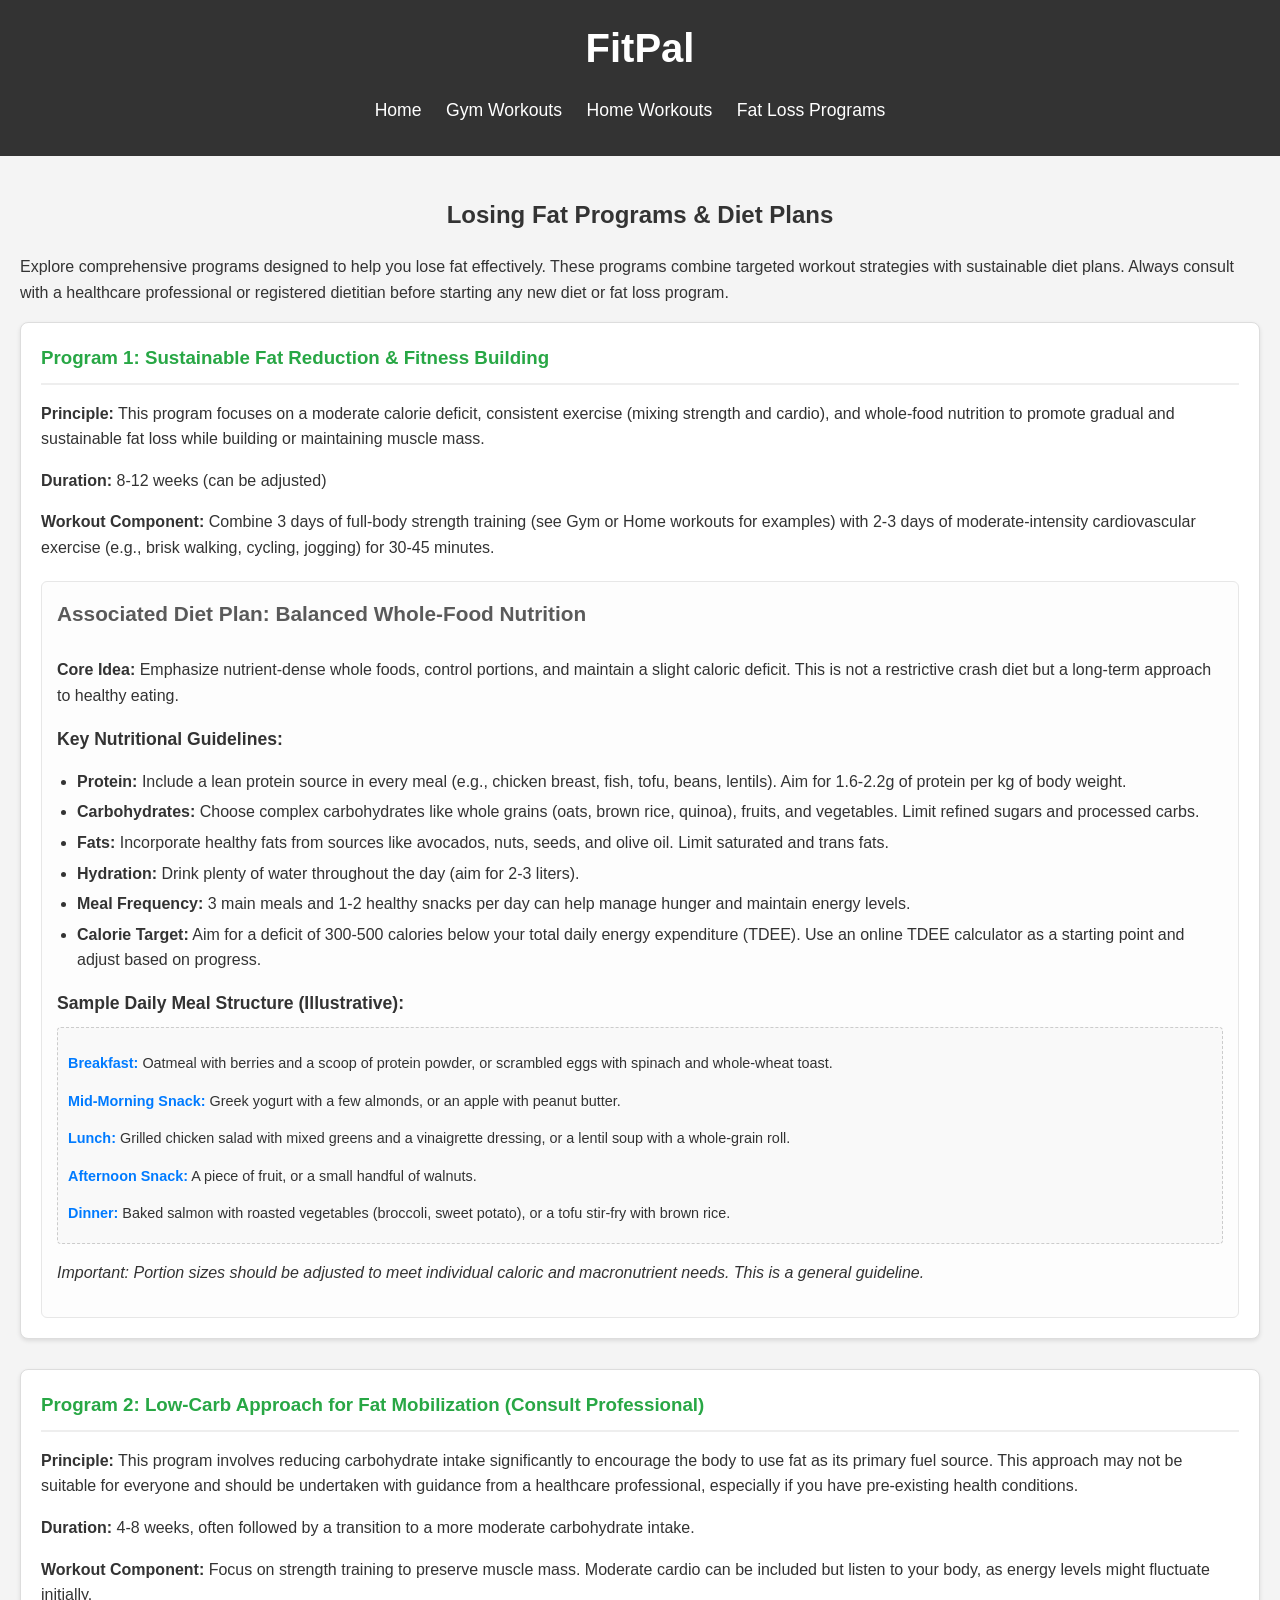
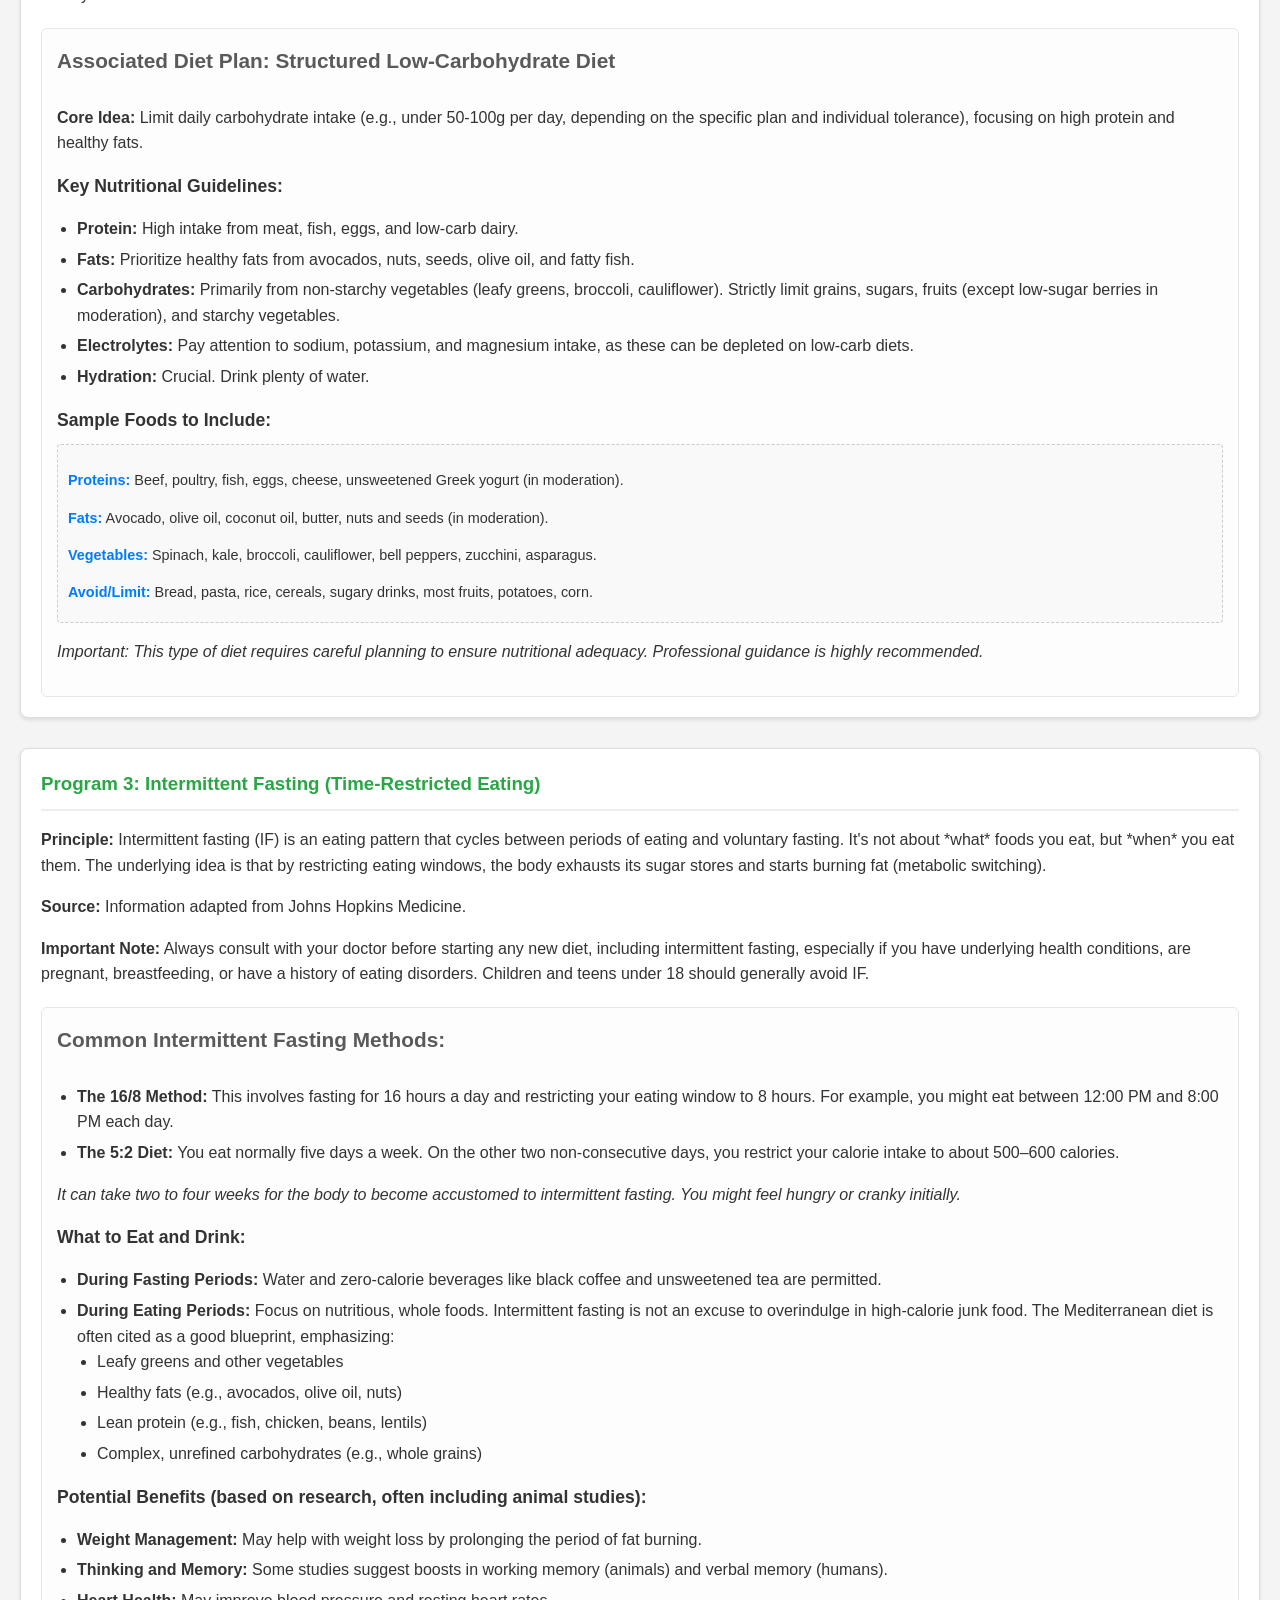
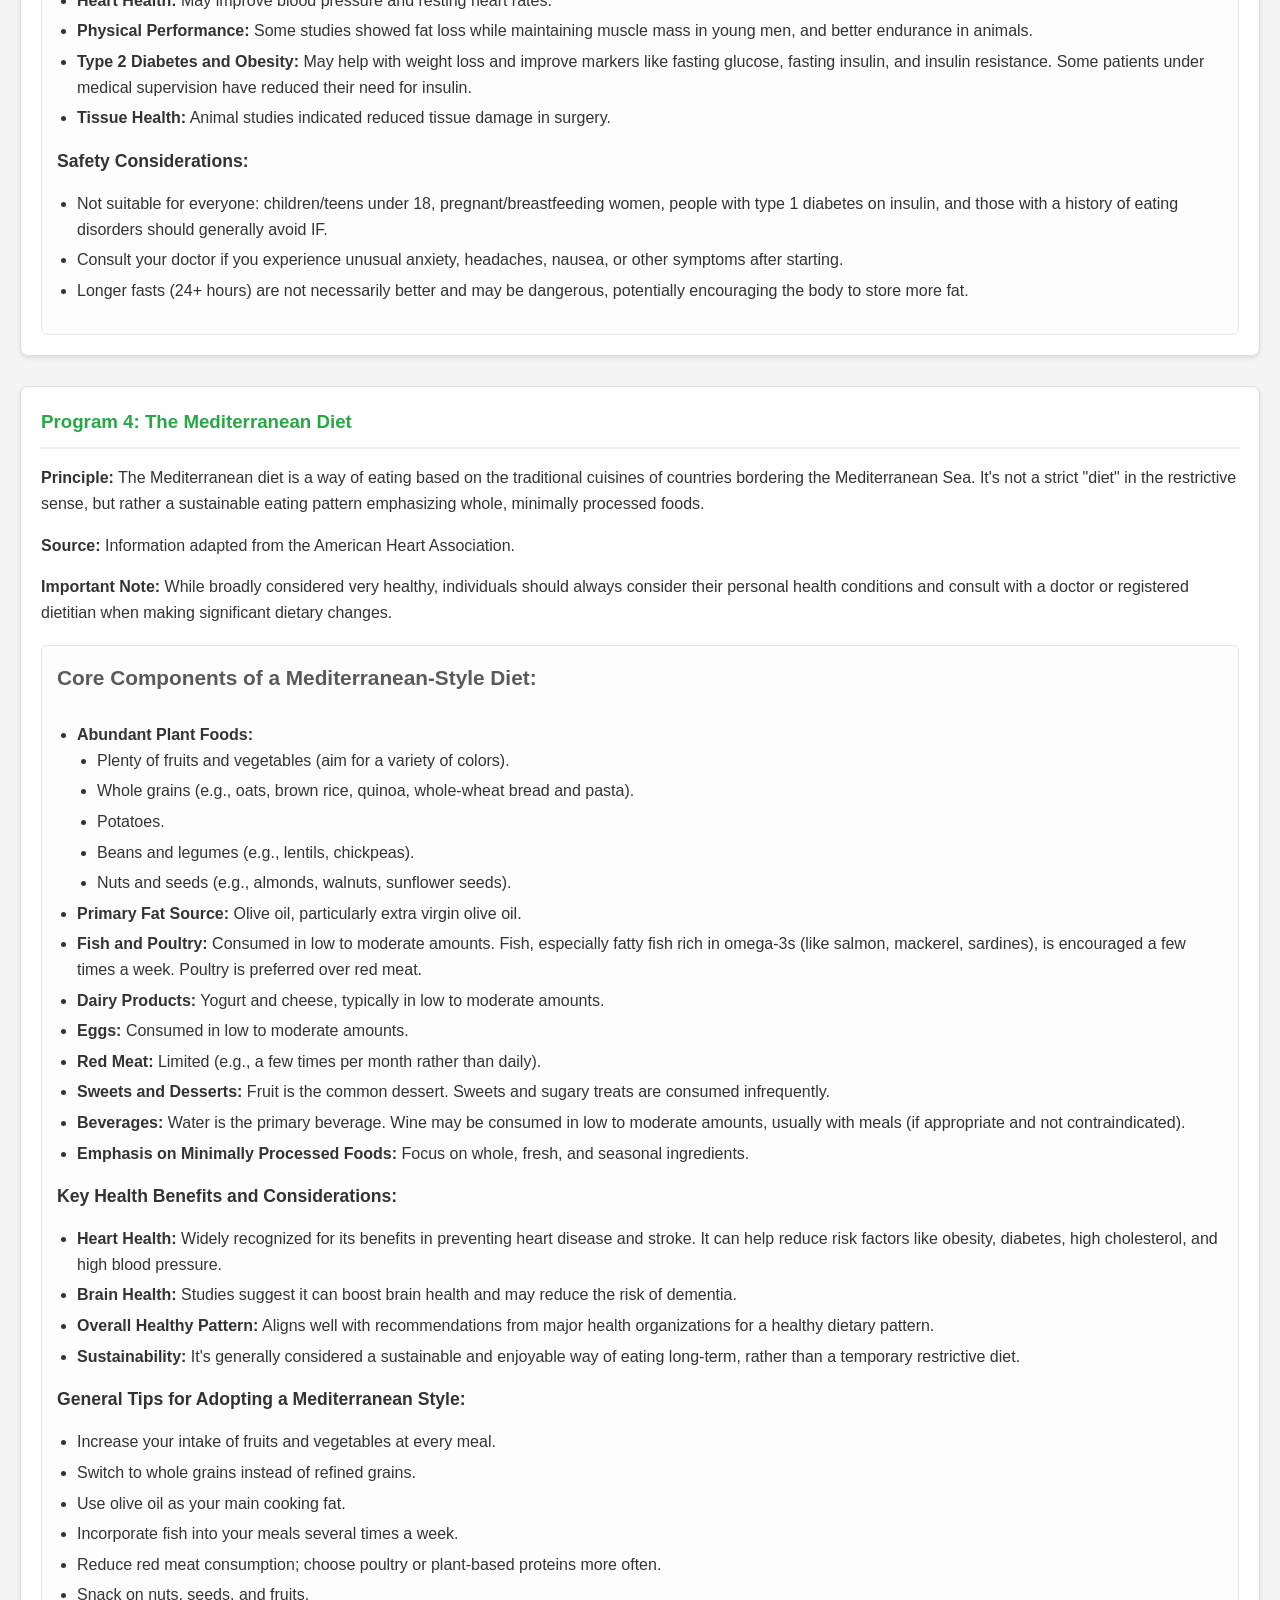
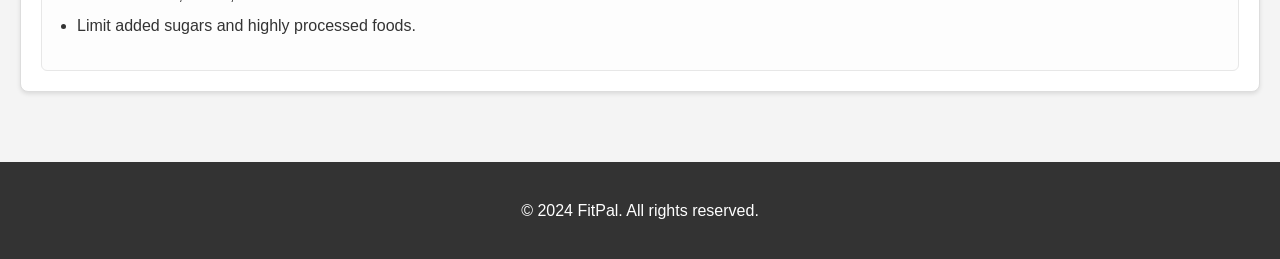
<file: workouts/fat_loss/index.html>
<!DOCTYPE html>
<html lang="en">
<head>
    <meta charset="UTF-8">
    <meta name="viewport" content="width=device-width, initial-scale=1.0">
    <title>Fat Loss Programs - FitPal</title>
    <link rel="stylesheet" href="../../css/style.css">
</head>
<body>
    <header>
        <h1>FitPal</h1>
        <nav>
            <ul>
                <li><a href="../../index.html">Home</a></li>
                <li><a href="../gym/index.html">Gym Workouts</a></li>
                <li><a href="../home/index.html">Home Workouts</a></li>
                <li><a href="index.html">Fat Loss Programs</a></li>
            </ul>
        </nav>
    </header>
    <main>
        <h2>Losing Fat Programs & Diet Plans</h2>
        <p>Explore comprehensive programs designed to help you lose fat effectively. These programs combine targeted workout strategies with sustainable diet plans. Always consult with a healthcare professional or registered dietitian before starting any new diet or fat loss program.</p>

        <section class="fat-loss-program">
            <h3>Program 1: Sustainable Fat Reduction & Fitness Building</h3>
            <p><strong>Principle:</strong> This program focuses on a moderate calorie deficit, consistent exercise (mixing strength and cardio), and whole-food nutrition to promote gradual and sustainable fat loss while building or maintaining muscle mass.</p>
            <p><strong>Duration:</strong> 8-12 weeks (can be adjusted)</p>
            <p><strong>Workout Component:</strong> Combine 3 days of full-body strength training (see Gym or Home workouts for examples) with 2-3 days of moderate-intensity cardiovascular exercise (e.g., brisk walking, cycling, jogging) for 30-45 minutes.</p>

            <article class="diet-plan">
                <h4>Associated Diet Plan: Balanced Whole-Food Nutrition</h4>
                <p><strong>Core Idea:</strong> Emphasize nutrient-dense whole foods, control portions, and maintain a slight caloric deficit. This is not a restrictive crash diet but a long-term approach to healthy eating.</p>

                <h5>Key Nutritional Guidelines:</h5>
                <ul>
                    <li><strong>Protein:</strong> Include a lean protein source in every meal (e.g., chicken breast, fish, tofu, beans, lentils). Aim for 1.6-2.2g of protein per kg of body weight.</li>
                    <li><strong>Carbohydrates:</strong> Choose complex carbohydrates like whole grains (oats, brown rice, quinoa), fruits, and vegetables. Limit refined sugars and processed carbs.</li>
                    <li><strong>Fats:</strong> Incorporate healthy fats from sources like avocados, nuts, seeds, and olive oil. Limit saturated and trans fats.</li>
                    <li><strong>Hydration:</strong> Drink plenty of water throughout the day (aim for 2-3 liters).</li>
                    <li><strong>Meal Frequency:</strong> 3 main meals and 1-2 healthy snacks per day can help manage hunger and maintain energy levels.</li>
                    <li><strong>Calorie Target:</strong> Aim for a deficit of 300-500 calories below your total daily energy expenditure (TDEE). Use an online TDEE calculator as a starting point and adjust based on progress.</li>
                </ul>

                <h5>Sample Daily Meal Structure (Illustrative):</h5>
                <div class="sample-meal-plan">
                    <p><strong>Breakfast:</strong> Oatmeal with berries and a scoop of protein powder, or scrambled eggs with spinach and whole-wheat toast.</p>
                    <p><strong>Mid-Morning Snack:</strong> Greek yogurt with a few almonds, or an apple with peanut butter.</p>
                    <p><strong>Lunch:</strong> Grilled chicken salad with mixed greens and a vinaigrette dressing, or a lentil soup with a whole-grain roll.</p>
                    <p><strong>Afternoon Snack:</strong> A piece of fruit, or a small handful of walnuts.</p>
                    <p><strong>Dinner:</strong> Baked salmon with roasted vegetables (broccoli, sweet potato), or a tofu stir-fry with brown rice.</p>
                </div>
                <p><em>Important: Portion sizes should be adjusted to meet individual caloric and macronutrient needs. This is a general guideline.</em></p>
            </article>
        </section>

        <section class="fat-loss-program">
            <h3>Program 2: Low-Carb Approach for Fat Mobilization (Consult Professional)</h3>
            <p><strong>Principle:</strong> This program involves reducing carbohydrate intake significantly to encourage the body to use fat as its primary fuel source. This approach may not be suitable for everyone and should be undertaken with guidance from a healthcare professional, especially if you have pre-existing health conditions.</p>
            <p><strong>Duration:</strong> 4-8 weeks, often followed by a transition to a more moderate carbohydrate intake.</p>
            <p><strong>Workout Component:</strong> Focus on strength training to preserve muscle mass. Moderate cardio can be included but listen to your body, as energy levels might fluctuate initially.</p>

            <article class="diet-plan">
                <h4>Associated Diet Plan: Structured Low-Carbohydrate Diet</h4>
                <p><strong>Core Idea:</strong> Limit daily carbohydrate intake (e.g., under 50-100g per day, depending on the specific plan and individual tolerance), focusing on high protein and healthy fats.</p>

                <h5>Key Nutritional Guidelines:</h5>
                <ul>
                    <li><strong>Protein:</strong> High intake from meat, fish, eggs, and low-carb dairy.</li>
                    <li><strong>Fats:</strong> Prioritize healthy fats from avocados, nuts, seeds, olive oil, and fatty fish.</li>
                    <li><strong>Carbohydrates:</strong> Primarily from non-starchy vegetables (leafy greens, broccoli, cauliflower). Strictly limit grains, sugars, fruits (except low-sugar berries in moderation), and starchy vegetables.</li>
                    <li><strong>Electrolytes:</strong> Pay attention to sodium, potassium, and magnesium intake, as these can be depleted on low-carb diets.</li>
                    <li><strong>Hydration:</strong> Crucial. Drink plenty of water.</li>
                </ul>

                <h5>Sample Foods to Include:</h5>
                <div class="sample-meal-plan">
                    <p><strong>Proteins:</strong> Beef, poultry, fish, eggs, cheese, unsweetened Greek yogurt (in moderation).</p>
                    <p><strong>Fats:</strong> Avocado, olive oil, coconut oil, butter, nuts and seeds (in moderation).</p>
                    <p><strong>Vegetables:</strong> Spinach, kale, broccoli, cauliflower, bell peppers, zucchini, asparagus.</p>
                    <p><strong>Avoid/Limit:</strong> Bread, pasta, rice, cereals, sugary drinks, most fruits, potatoes, corn.</p>
                </div>
                <p><em>Important: This type of diet requires careful planning to ensure nutritional adequacy. Professional guidance is highly recommended.</em></p>
            </article>
        </section>

        <section class="fat-loss-program">
            <h3>Program 3: Intermittent Fasting (Time-Restricted Eating)</h3>
            <p><strong>Principle:</strong> Intermittent fasting (IF) is an eating pattern that cycles between periods of eating and voluntary fasting. It's not about *what* foods you eat, but *when* you eat them. The underlying idea is that by restricting eating windows, the body exhausts its sugar stores and starts burning fat (metabolic switching).</p>
            <p><strong>Source:</strong> Information adapted from Johns Hopkins Medicine.</p>
            <p><strong>Important Note:</strong> Always consult with your doctor before starting any new diet, including intermittent fasting, especially if you have underlying health conditions, are pregnant, breastfeeding, or have a history of eating disorders. Children and teens under 18 should generally avoid IF.</p>

            <article class="diet-plan">
                <h4>Common Intermittent Fasting Methods:</h4>
                <ul>
                    <li><strong>The 16/8 Method:</strong> This involves fasting for 16 hours a day and restricting your eating window to 8 hours. For example, you might eat between 12:00 PM and 8:00 PM each day.</li>
                    <li><strong>The 5:2 Diet:</strong> You eat normally five days a week. On the other two non-consecutive days, you restrict your calorie intake to about 500–600 calories.</li>
                </ul>
                <p><em>It can take two to four weeks for the body to become accustomed to intermittent fasting. You might feel hungry or cranky initially.</em></p>

                <h5>What to Eat and Drink:</h5>
                <ul>
                    <li><strong>During Fasting Periods:</strong> Water and zero-calorie beverages like black coffee and unsweetened tea are permitted.</li>
                    <li><strong>During Eating Periods:</strong> Focus on nutritious, whole foods. Intermittent fasting is not an excuse to overindulge in high-calorie junk food. The Mediterranean diet is often cited as a good blueprint, emphasizing:
                        <ul>
                            <li>Leafy greens and other vegetables</li>
                            <li>Healthy fats (e.g., avocados, olive oil, nuts)</li>
                            <li>Lean protein (e.g., fish, chicken, beans, lentils)</li>
                            <li>Complex, unrefined carbohydrates (e.g., whole grains)</li>
                        </ul>
                    </li>
                </ul>

                <h5>Potential Benefits (based on research, often including animal studies):</h5>
                <ul>
                    <li><strong>Weight Management:</strong> May help with weight loss by prolonging the period of fat burning.</li>
                    <li><strong>Thinking and Memory:</strong> Some studies suggest boosts in working memory (animals) and verbal memory (humans).</li>
                    <li><strong>Heart Health:</strong> May improve blood pressure and resting heart rates.</li>
                    <li><strong>Physical Performance:</strong> Some studies showed fat loss while maintaining muscle mass in young men, and better endurance in animals.</li>
                    <li><strong>Type 2 Diabetes and Obesity:</strong> May help with weight loss and improve markers like fasting glucose, fasting insulin, and insulin resistance. Some patients under medical supervision have reduced their need for insulin.</li>
                    <li><strong>Tissue Health:</strong> Animal studies indicated reduced tissue damage in surgery.</li>
                </ul>

                <h5>Safety Considerations:</h5>
                <ul>
                    <li>Not suitable for everyone: children/teens under 18, pregnant/breastfeeding women, people with type 1 diabetes on insulin, and those with a history of eating disorders should generally avoid IF.</li>
                    <li>Consult your doctor if you experience unusual anxiety, headaches, nausea, or other symptoms after starting.</li>
                    <li>Longer fasts (24+ hours) are not necessarily better and may be dangerous, potentially encouraging the body to store more fat.</li>
                </ul>
            </article>
        </section>

        <section class="fat-loss-program">
            <h3>Program 4: The Mediterranean Diet</h3>
            <p><strong>Principle:</strong> The Mediterranean diet is a way of eating based on the traditional cuisines of countries bordering the Mediterranean Sea. It's not a strict "diet" in the restrictive sense, but rather a sustainable eating pattern emphasizing whole, minimally processed foods.</p>
            <p><strong>Source:</strong> Information adapted from the American Heart Association.</p>
            <p><strong>Important Note:</strong> While broadly considered very healthy, individuals should always consider their personal health conditions and consult with a doctor or registered dietitian when making significant dietary changes.</p>

            <article class="diet-plan">
                <h4>Core Components of a Mediterranean-Style Diet:</h4>
                <ul>
                    <li><strong>Abundant Plant Foods:</strong>
                        <ul>
                            <li>Plenty of fruits and vegetables (aim for a variety of colors).</li>
                            <li>Whole grains (e.g., oats, brown rice, quinoa, whole-wheat bread and pasta).</li>
                            <li>Potatoes.</li>
                            <li>Beans and legumes (e.g., lentils, chickpeas).</li>
                            <li>Nuts and seeds (e.g., almonds, walnuts, sunflower seeds).</li>
                        </ul>
                    </li>
                    <li><strong>Primary Fat Source:</strong> Olive oil, particularly extra virgin olive oil.</li>
                    <li><strong>Fish and Poultry:</strong> Consumed in low to moderate amounts. Fish, especially fatty fish rich in omega-3s (like salmon, mackerel, sardines), is encouraged a few times a week. Poultry is preferred over red meat.</li>
                    <li><strong>Dairy Products:</strong> Yogurt and cheese, typically in low to moderate amounts.</li>
                    <li><strong>Eggs:</strong> Consumed in low to moderate amounts.</li>
                    <li><strong>Red Meat:</strong> Limited (e.g., a few times per month rather than daily).</li>
                    <li><strong>Sweets and Desserts:</strong> Fruit is the common dessert. Sweets and sugary treats are consumed infrequently.</li>
                    <li><strong>Beverages:</strong> Water is the primary beverage. Wine may be consumed in low to moderate amounts, usually with meals (if appropriate and not contraindicated).</li>
                    <li><strong>Emphasis on Minimally Processed Foods:</strong> Focus on whole, fresh, and seasonal ingredients.</li>
                </ul>

                <h5>Key Health Benefits and Considerations:</h5>
                <ul>
                    <li><strong>Heart Health:</strong> Widely recognized for its benefits in preventing heart disease and stroke. It can help reduce risk factors like obesity, diabetes, high cholesterol, and high blood pressure.</li>
                    <li><strong>Brain Health:</strong> Studies suggest it can boost brain health and may reduce the risk of dementia.</li>
                    <li><strong>Overall Healthy Pattern:</strong> Aligns well with recommendations from major health organizations for a healthy dietary pattern.</li>
                    <li><strong>Sustainability:</strong> It's generally considered a sustainable and enjoyable way of eating long-term, rather than a temporary restrictive diet.</li>
                </ul>

                <h5>General Tips for Adopting a Mediterranean Style:</h5>
                <ul>
                    <li>Increase your intake of fruits and vegetables at every meal.</li>
                    <li>Switch to whole grains instead of refined grains.</li>
                    <li>Use olive oil as your main cooking fat.</li>
                    <li>Incorporate fish into your meals several times a week.</li>
                    <li>Reduce red meat consumption; choose poultry or plant-based proteins more often.</li>
                    <li>Snack on nuts, seeds, and fruits.</li>
                    <li>Limit added sugars and highly processed foods.</li>
                </ul>
            </article>
        </section>

    </main>
    <footer>
        <p>&copy; 2024 FitPal. All rights reserved.</p>
    </footer>
    <script src="../../js/main.js"></script>
</body>
</html>
</file>
<file: css/style.css>
/* Basic styles for FitPal */
body {
    font-family: Arial, sans-serif;
    margin: 0;
    padding: 0;
    line-height: 1.6;
    background-color: #f4f4f4;
    color: #333;
}

header {
    background: #333;
    color: #fff;
    padding: 1rem 0;
    text-align: center;
}

header h1 {
    margin: 0;
    font-size: 2.5rem;
}

nav ul {
    padding: 0;
    list-style: none;
    text-align: center;
}

nav ul li {
    display: inline;
    margin-right: 20px;
}

nav a {
    color: #fff;
    text-decoration: none;
    font-size: 1.1rem;
}

nav a:hover {
    text-decoration: underline;
}

main {
    padding: 20px;
    min-height: 70vh; /* Ensure footer is pushed down */
}

main h2 {
    color: #333;
    text-align: center;
    margin-bottom: 20px;
}

footer {
    text-align: center;
    padding: 20px;
    background: #333;
    color: #fff;
    margin-top: 20px;
}

/* Workout and Exercise Styling */
.workout-routine {
    background-color: #fff;
    border: 1px solid #ddd;
    border-radius: 8px;
    margin-bottom: 30px;
    padding: 20px;
    box-shadow: 0 2px 4px rgba(0,0,0,0.1);
}

.workout-routine h3 {
    color: #007bff; /* A primary blue color */
    margin-top: 0;
    border-bottom: 2px solid #eee;
    padding-bottom: 10px;
    margin-bottom: 15px;
}

.exercise {
    border-top: 1px solid #eee;
    padding-top: 15px;
    margin-top: 15px;
}

.exercise:first-of-type {
    border-top: none;
    margin-top: 0;
    padding-top: 0;
}

.exercise h4 {
    color: #555;
    margin-bottom: 5px;
}

.exercise p {
    margin-bottom: 10px;
    font-size: 0.95rem;
}

.media-placeholders {
    display: flex;
    flex-wrap: wrap; /* Allow items to wrap on smaller screens */
    gap: 20px; /* Space between items */
    margin-top: 10px;
    padding: 10px;
    background-color: #f9f9f9;
    border: 1px dashed #ccc;
    border-radius: 4px;
}

.media-placeholders > div {
    flex: 1; /* Allow items to grow and shrink */
    min-width: 280px; /* Minimum width before wrapping */
}

.media-placeholders p {
    font-weight: bold;
    font-size: 0.9rem;
    margin-bottom: 5px;
    color: #666;
}

.exercise-animation,
.exercise-video {
    width: 100%; /* Make media responsive within its container */
    max-width: 320px; /* Max width for consistency */
    height: auto; /* Maintain aspect ratio */
    border: 2px solid #007bff;
    background-color: #e9ecef;
    display: block; /* Remove extra space below img/video */
    margin-bottom: 10px;
    border-radius: 4px;
}

.exercise-animation::before {
    content: "Animated GIF Placeholder";
    display: flex;
    justify-content: center;
    align-items: center;
    height: 180px; /* Approximate height */
    color: #007bff;
    font-style: italic;
}

.exercise-video::before {
    content: "Video Placeholder";
    display: flex;
    justify-content: center;
    align-items: center;
    height: 240px; /* Given height in HTML */
    color: #007bff;
    font-style: italic;
}

.exercise-link {
    display: inline-block;
    margin-top: 5px;
    padding: 8px 12px;
    background-color: #007bff;
    color: #fff;
    text-decoration: none;
    border-radius: 4px;
    font-size: 0.9rem;
}

.exercise-link:hover {
    background-color: #0056b3;
    text-decoration: none;
}

.exercise-note {
    font-size: 0.85rem;
    font-style: italic;
    color: #666;
    margin-top: 5px;
}

/* Fat Loss Program and Diet Plan Styling */
.fat-loss-program {
    background-color: #fff;
    border: 1px solid #ddd;
    border-radius: 8px;
    margin-bottom: 30px;
    padding: 20px;
    box-shadow: 0 2px 4px rgba(0,0,0,0.1);
}

.fat-loss-program h3 {
    color: #28a745; /* A primary green color */
    margin-top: 0;
    border-bottom: 2px solid #eee;
    padding-bottom: 10px;
    margin-bottom: 15px;
}

.diet-plan {
    border: 1px solid #e7e7e7;
    background-color: #fdfdfd;
    border-radius: 6px;
    padding: 15px;
    margin-top: 20px;
}

.diet-plan h4 {
    color: #5a5a5a;
    margin-top: 0;
    font-size: 1.3rem;
}

.diet-plan h5 {
    color: #333;
    margin-top: 15px;
    margin-bottom: 8px;
    font-size: 1.1rem;
}

.diet-plan ul {
    list-style-type: disc;
    padding-left: 20px;
}

.diet-plan ul li {
    margin-bottom: 5px;
}

.sample-meal-plan {
    background-color: #f9f9f9;
    border: 1px dashed #ccc;
    border-radius: 4px;
    padding: 10px;
    margin-top: 10px;
}

.sample-meal-plan p {
    margin-bottom: 8px;
    font-size: 0.9rem;
}

.sample-meal-plan p strong {
    color: #007bff;
}


/* Responsive adjustments */
@media (max-width: 768px) {
    header h1 {
        font-size: 2rem;
    }

    nav ul li {
        display: block;
        margin-right: 0;
        margin-bottom: 10px;
    }

    nav ul li:last-child {
        margin-bottom: 0;
    }

    .media-placeholders {
        flex-direction: column; /* Stack media items vertically on small screens */
    }

    .media-placeholders > div {
        min-width: 100%; /* Allow them to take full width */
    }
}
</file>
